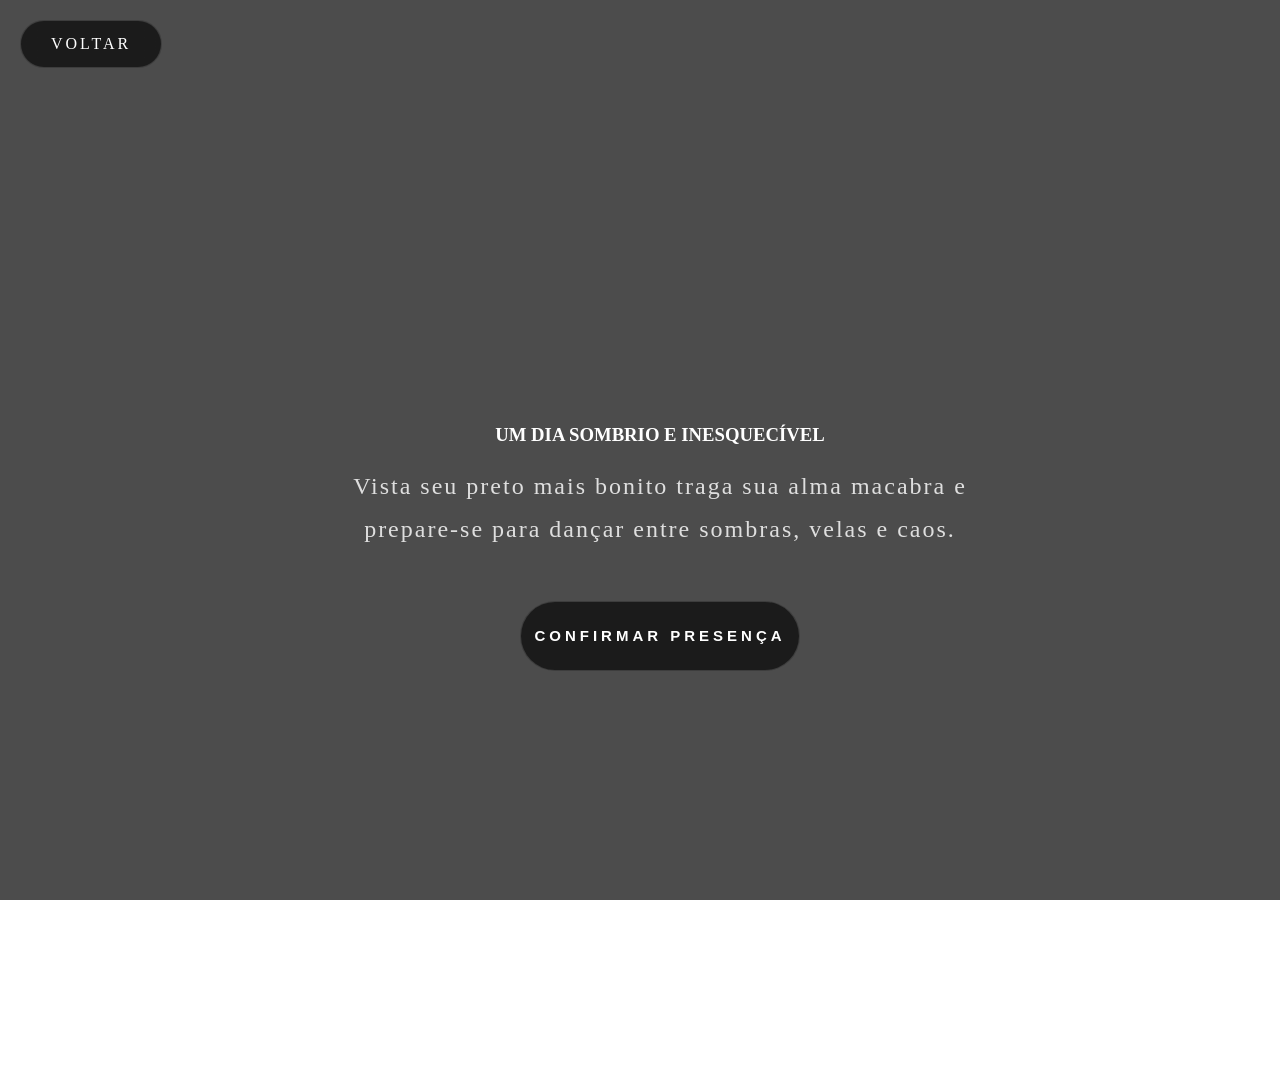
<file: convite.html>
<!DOCTYPE html>
<html lang="pt-BR">

<head>

    <meta charset="UTF-8">

    <meta name="viewport" content="width=device-width, initial-scale=1.0">

    <title>Convite Sombrio</title>

    <link rel="stylesheet" href="convit.css">

</head>
<body>
    <a href="index.html" class="bnt">
        VOLTAR
    </a>
    
    <canvas id="stars"></canvas>
    
        <!-- HERO -->
    
        <section class="hero">
    
            <div class="hero-content">
    
                <h3>
                    UM DIA SOMBRIO E INESQUECÍVEL
                </h3>
    
                <p>
                    Vista seu preto mais bonito traga sua alma macabra e prepare-se para dançar
                    entre sombras, velas e caos.
                </p>
    
                <a href="https://wa.link/1hj1p2" target="_blank">
    <button class="hero-btn">
        CONFIRMAR PRESENÇA
    </button>
</a>
            </div>
    
        </section>
        <script src="convi.js"></script>

</body>

</html>
</file>
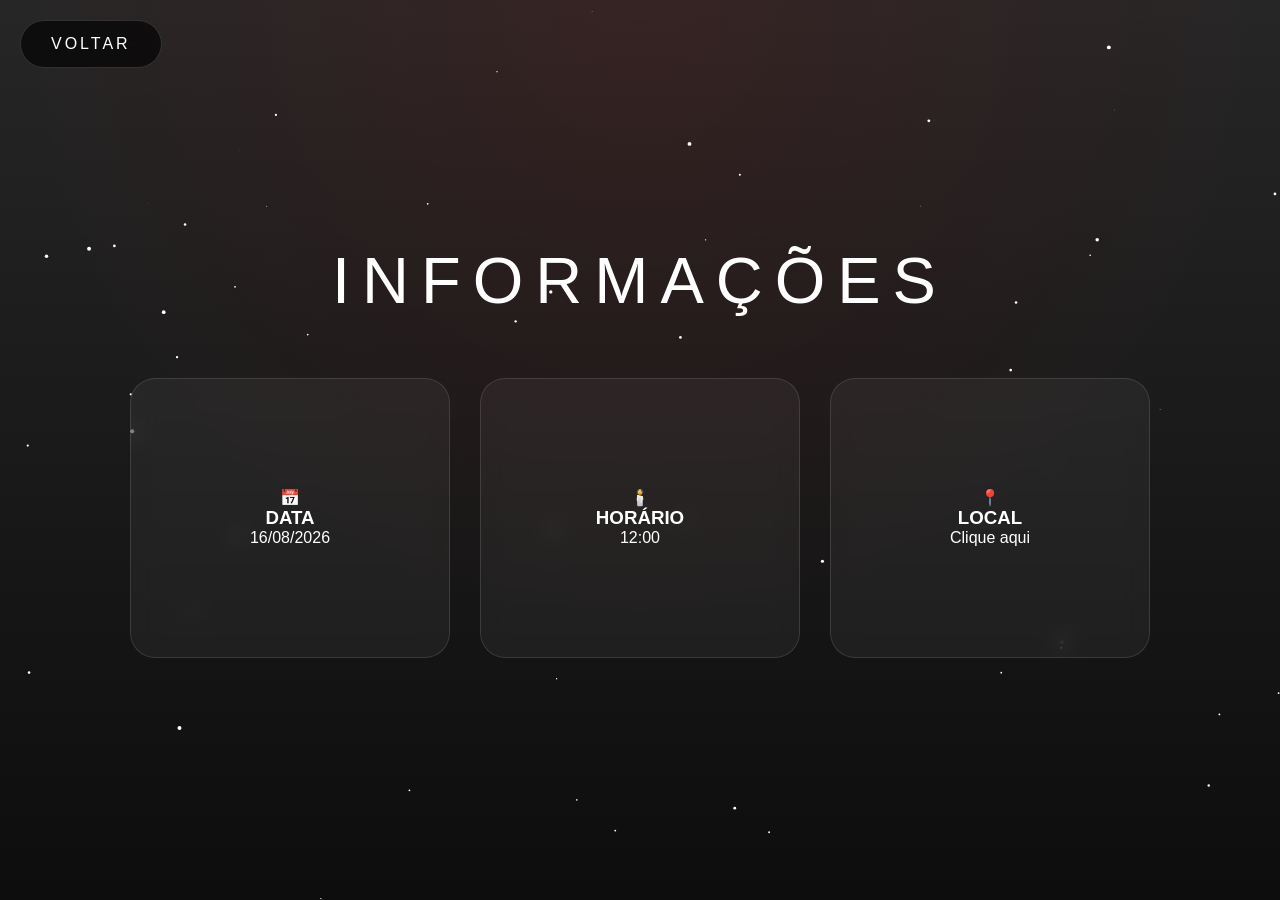
<file: info.html>
<!DOCTYPE html>
<html lang="en">
<head>
  <meta charset="UTF-8">
  <meta name="viewport" content="width=device-width, initial-scale=1.0">
  <title>INFORMAÇÕES</title>
</head>
<link rel="stylesheet" href="stilo.css">
<body>
  
  <!-- BACKGROUND PARTICLES -->
  <canvas id="particles"></canvas>
  
  <!-- BOTÃO VOLTAR -->
  <a href="index.html" class="btn-voltar">VOLTAR</a>
  
  <section class="info-section">
    
    <div class="section-title">INFORMAÇÕES</div>
    
    <div class="cards">
      
      <div class="info-card">
        <span>📅</span>
        <h3>DATA</h3>
        <p>16/08/2026</p>
      </div>
      
      <div class="info-card">
        <span>🕯️</span>
        <h3>HORÁRIO</h3>
        <p>12:00</p>
      </div>
      
      <a href="https://maps.app.goo.gl/3KCnG7RYAEgvD7gK8?g_st=ac" target="_blank" class="info-card"> 
      <span>📍</span>
      <h3>LOCAL</h3>
      <p>Clique aqui</p>
    </a>

  </div>
</section>

<script src="script.js"></script>
</body>
</html>
</file>
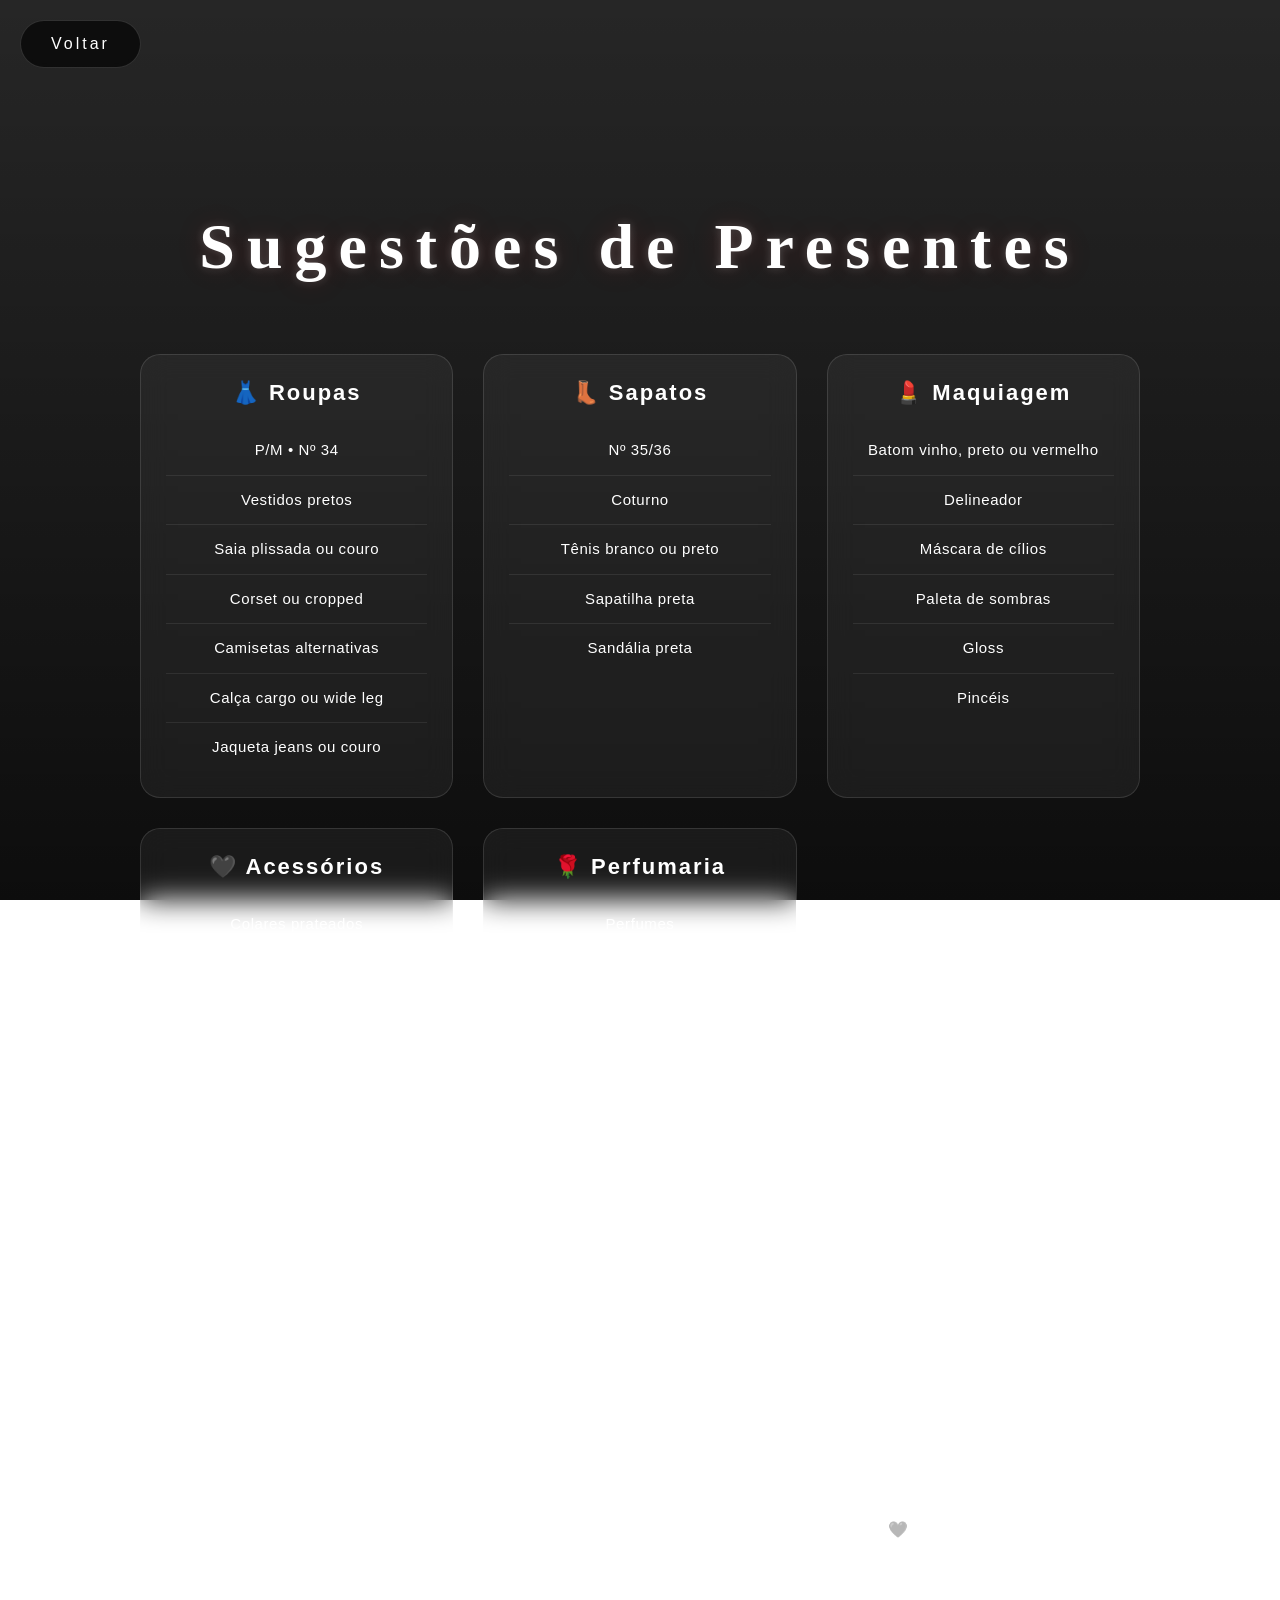
<file: sugestoes.html>
<!DOCTYPE html>
<html lang="en">

<head>
  <meta charset="UTF-8">
  <meta name="viewport" content="width=device-width, initial-scale=1.0">
  <title>PRESENTES</title>
</head>

<link rel="stylesheet" href="style.css">
<body>
  <a href="index.html" class="bnt">
    Voltar
  </a>
  <section class="gifts">

    <h1 class="section-title">Sugestões de Presentes</h1>



    <div class="gift-grid">

      <div class="gift-card">
        <h2>👗 Roupas</h2>

        <ul>
          <li>P/M • Nº 34</li>
          <li>Vestidos pretos</li>
          <li>Saia plissada ou couro</li>
          <li>Corset ou cropped</li>
          <li>Camisetas alternativas</li>
          <li>Calça cargo ou wide leg</li>
          <li>Jaqueta jeans ou couro</li>
        </ul>
      </div>

      <div class="gift-card">
        <h2>👢 Sapatos</h2>

        <ul>
          <li>Nº 35/36</li>
          <li>Coturno</li>
          <li>Tênis branco ou preto</li>
          <li>Sapatilha preta</li>
          <li>Sandália preta</li>
        </ul>
      </div>

      <div class="gift-card">
        <h2>💄 Maquiagem</h2>

        <ul>
          <li>Batom vinho, preto ou vermelho</li>
          <li>Delineador</li>
          <li>Máscara de cílios</li>
          <li>Paleta de sombras</li>
          <li>Gloss</li>
          <li>Pincéis</li>
        </ul>
      </div>

      <div class="gift-card">
        <h2>🖤 Acessórios</h2>

        <ul>
          <li>Colares prateados</li>
          <li>Brincos</li>
          <li>Pulseiras</li>
          <li>Anéis</li>
          <li>Bolsa preta</li>
          <li>Óculos de sol</li>
        </ul>
      </div>

      <div class="gift-card">
        <h2>🌹 Perfumaria</h2>

        <ul>
          <li>Perfumes</li>
          <li>Body Splash</li>
          <li>Hidratante</li>
          <li>Kit Skincare</li>
        </ul>
      </div>

    </div>

  </section>

  <footer class="pix-footer">

    <h3>Ou, se preferir...</h3>

    <p>
      Um Pix de qualquer valor também será muito bem-vindo. 🖤
    </p>

  </footer>
  <script src="presentes.js"></script>
</body>

</html>
</file>
<file: convit.css>
body {
    background:
        linear-gradient(rgba(0, 0, 0, .70),
            rgba(0, 0, 0, .70)),
        url('https://t3.ftcdn.net/jpg/18/03/33/64/360_F_1803336455_ym9RfgcOtAzxKnLD5aM3uXgRTRBOz0vY.jpg');

    background-size: cover;
    background-position: center;
    background-repeat: no-repeat;
    background-attachment: fixed;
}

/* HERO */
.hero {
    width: 100%;
    min-height: 100vh;

    display: flex;
    align-items: center;
    justify-content: center;

    padding: 80px 20px;

    overflow: hidden;
}

/* CONTEÚDO */
.hero-content {
    position: relative;
    z-index: 5;

    max-width: 900px;

    text-align: center;
    color: white;
}

/* TEXTO */
.hero-content p {
    max-width: 700px;
    margin: auto;

    font-size: 24px;
    line-height: 1.8;

    opacity: .82;
    letter-spacing: 2px;
}

/* BOTÃO */
.hero-btn {
    margin-top: 50px;

    width: 280px;
    height: 70px;

    border: none;
    border-radius: 50px;

    background: rgba(0, 0, 0, .637);
    border: 1px solid rgba(255, 255, 255, .15);

    color: rgb(255, 255, 255);

    font-size: 15px;
    font-weight: bold;
    letter-spacing: 4px;

    cursor: pointer;
    transition: .4s;
}

.hero-btn:hover {
    transform: translateY(-5px) scale(1.04);

    box-shadow:
        0 0 20px rgba(71, 48, 48, 0.25),
        0 0 60px rgba(255, 45, 45, 0.15);
}

/* BOTÃO VOLTAR */
.bnt {
    position: fixed;

    top: 20px;
    left: 20px;

    z-index: 1000;

    display: inline-block;

    padding: 14px 30px;

    border-radius: 50px;

    text-decoration: none;

    background: rgba(0, 0, 0, .637);
    border: 1px solid rgba(255, 255, 255, .15);

    color: white;

    letter-spacing: 3px;

    transition: .3s;

    backdrop-filter: blur(10px);
}

.bnt:hover {
    transform: scale(1.05);
    background: rgba(255, 255, 255, .15);

    box-shadow: 0 0 20px rgba(255, 255, 255, .15);
}

body {
    animation: cinema 1.2s ease;
}

@keyframes cinema {
    from {
        opacity: 0;
        transform: scale(1.05);
        filter: blur(10px);
    }

    to {
        opacity: 1;
        transform: scale(1);
        filter: blur(0);
    }
}

.main-title {
    animation: glow 2.5s infinite alternate;
}

@keyframes glow {
    from {
        text-shadow:
            0 0 15px white,
            0 0 30px rgba(255, 255, 255, .3);
    }

    to {
        text-shadow:
            0 0 30px white,
            0 0 70px red;
    }
}

.main-title {
    animation: glow 2.5s infinite alternate;
}

@keyframes glow {
    from {
        text-shadow:
            0 0 15px white,
            0 0 30px rgba(255, 255, 255, .3);
    }

    to {
        text-shadow:
            0 0 30px white,
            0 0 70px red;
    }
}

.main-title {
    animation: glow 2.5s infinite alternate;
}

@keyframes glow {
    from {
        text-shadow:
            0 0 15px white,
            0 0 30px rgba(255, 255, 255, .3);
    }

    to {
        text-shadow:
            0 0 30px white,
            0 0 70px red;
    }
}

.main-title {
    animation: glow 2.5s infinite alternate;
}

@keyframes glow {
    from {
        text-shadow:
            0 0 15px white,
            0 0 30px rgba(255, 255, 255, .3);
    }

    to {
        text-shadow:
            0 0 30px white,
            0 0 70px red;
    }
}

.nav-links a {
    transition: .35s;
}

.nav-links a:hover {

    transform:
        translateY(-6px) scale(1.05);

    box-shadow:
        0 0 15px rgba(255, 255, 255, .25),
        0 0 40px rgba(255, 0, 0, .25),
        0 0 80px rgba(255, 0, 0, .15);

    border: 1px solid rgba(255, 255, 255, .4);
}

.nav-links {

    background: rgba(0, 0, 0, .35);

    padding: 18px 30px;

    border-radius: 60px;

    backdrop-filter: blur(20px);

    border: 1px solid rgba(255, 255, 255, .1);

    box-shadow:
        0 0 25px rgba(255, 255, 255, .08);
}

/* ESTRELAS */
#stars {
    position: fixed;
    inset: 0;

    width: 100%;
    height: 100%;

    z-index: 1;

    pointer-events: none;
}

/* CONTEÚDO NA FRENTE */
.hero {
    position: relative;
    z-index: 2;
}

.bnt {
    z-index: 3;
}

/* ENTRADA DA PÁGINA */
body {
    animation: fadePage 1s ease;
}

@keyframes fadePage {
    from {
        opacity: 0;
        transform: scale(1.03);
    }

    to {
        opacity: 1;
        transform: scale(1);
    }
}

/* BRILHO DO TÍTULO */
.hero-content h3 {
    animation: glow 2s infinite alternate;
}

@keyframes glow {
    from {
        text-shadow: 0 0 10px white;
    }

    to {
        text-shadow:
            0 0 20px white,
            0 0 45px rgba(255, 0, 0, .4);
    }
}
</file>
<file: stilo.css>
/* RESET */
* {
  margin: 0;
  padding: 0;
  box-sizing: border-box;
}

/* BODY */
body {
  min-height: 100vh;

  font-family: Arial;

  background:
    radial-gradient(circle at top, rgba(255, 0, 0, 0.08), transparent 60%),
    linear-gradient(rgba(0, 0, 0, .85), rgba(0, 0, 0, .95)),
    url("https://plus.unsplash.com/premium_photo-1695781208196-58a7520275fc?w=500&auto=format&fit=crop&q=60&ixlib=rb-4.1.0&ixid=M3wxMjA3fDB8MHxzZWFyY2h8MXx8ZGFyayUyMGhhbGxvd2VlbnxlbnwwfHwwfHx8MA%3D%3D");

  background-size: cover;
  background-position: center;
  background-attachment: fixed;

  color: white;

  overflow-x: hidden;
}

/* PARTICULAS */
#particles {
  position: fixed;
  inset: 0;
  z-index: 0;
}

/* CONTEÚDO */
.info-section {
  position: relative;
  z-index: 2;

  min-height: 100vh;

  display: flex;
  flex-direction: column;
  align-items: center;
  justify-content: center;
}

/* TITULO */
.section-title {
  font-size: 65px;
  letter-spacing: 12px;

  margin-bottom: 60px;

  text-align: center;

  animation: glow 2s infinite alternate;
}

@keyframes glow {
  from {
    text-shadow: 0 0 10px white;
  }

  to {
    text-shadow: 0 0 25px white, 0 0 60px red;
  }
}

/* CARDS */
.cards {
  display: flex;
  gap: 30px;
  flex-wrap: wrap;
  justify-content: center;
}

/* CARD */
.info-card {
  width: 260px;
  height: 260px;

  display: flex;
  flex-direction: column;
  justify-content: center;
  align-items: center;

  border-radius: 25px;

  background: rgba(255, 255, 255, 0.05);
  border: 1px solid rgba(255, 255, 255, 0.1);

  backdrop-filter: blur(10px);

  cursor: pointer;

  transition: .4s;

  animation: enter .8s ease forwards;
  opacity: 0;
}

@keyframes enter {
  from {
    transform: translateY(30px);
    opacity: 0;
  }

  to {
    transform: translateY(0);
    opacity: 1;
  }
}

.info-card:hover {
  transform: scale(1.05) translateY(-10px);
  box-shadow: 0 0 40px rgba(255, 0, 0, 0.15);
}

/* BOTÃO VOLTAR */
.btn-voltar {
  position: fixed;
  top: 20px;
  left: 20px;
  z-index: 1000;
  display: inline-block;
  padding: 14px 30px;
  border-radius: 50px;
  text-decoration: none;
  background: rgba(0, 0, 0, .637);
  border: 1px solid rgba(255, 255, 255, .15);
  color: white;
  letter-spacing: 3px;
  transition: .3s;
  backdrop-filter: blur(10px);
}

.btn-voltar:hover {
  transform: scale(1.05);
  background: rgba(255, 255, 255, .15);
  box-shadow: 0 0 20px rgba(255, 255, 255, .15);
}

/* BOTÃO SOM */
.sound-btn {
  position: fixed;
  top: 20px;
  right: 20px;

  padding: 10px 20px;

  border-radius: 20px;

  border: none;

  background: rgba(255, 255, 255, 0.08);

  color: white;

  cursor: pointer;

  z-index: 10;
}
.info-card{
  width:clamp(260px, 28vw, 320px);
  min-height:280px;

  padding:30px;

  display:flex;
  flex-direction:column;
  justify-content:center;
  align-items:center;

  border-radius:25px;

  background:rgba(255,255,255,0.05);
  border:1px solid rgba(255,255,255,0.12);
  backdrop-filter:blur(10px);

  transition:.4s;

  cursor:pointer;
}
.info-card:link,
.info-card:visited,
.info-card:hover,
.info-card:active{
    color:#fff;
    text-decoration:none;
}
/* ===== RESPONSIVO GERAL ===== */

html, body{
  width:100%;
  overflow-x:hidden;
}

/* tablets */
@media (max-width:1024px){

  .section-title{
    font-size:48px;
    letter-spacing:6px;
  }

  .info-card{
    width:220px;
    height:220px;
  }

}

/* celulares */
@media (max-width:768px){

  .section-title{
    font-size:32px;
    letter-spacing:4px;
    margin-bottom:40px;
    text-align:center;
  }

  .cards{
    flex-direction:column;
    align-items:center;
  }

  .info-card{
    width:90%;
    max-width:320px;
    height:auto;
    padding:25px;
  }

  .btn-voltar{
    top:12px;
    left:12px;
    padding:10px 18px;
    font-size:12px;
  }

  .info-card h3{
    font-size:18px;
  }

  .info-card p{
    font-size:14px;
  }

}

/* celulares pequenos */
@media (max-width:400px){

  .section-title{
    font-size:26px;
  }

  .info-card{
    padding:18px;
  }

}
</file>
<file: style.css>
/* RESET */
* {
  margin: 0;
  padding: 0;
  box-sizing: border-box;
}

/* BODY */
body {
  min-height: 100vh;

  background:
    linear-gradient(rgba(0, 0, 0, .85),
      rgba(0, 0, 0, .95)),
    url("https://picjumbo.com/wp-content/uploads/dark-halloween-background-with-glowing-halloween-pumpkins-free-image.jpeg");

  background-size: cover;
  background-position: center;
  background-attachment: fixed;

  color: white;

  font-family: 'Montserrat', sans-serif;

  padding: 40px 20px;

  animation: fadePage 1.2s ease;
}

/* ENTRADA DA PÁGINA */
@keyframes fadePage {
  from {
    opacity: 0;
    transform: scale(1.02);
  }
  to {
    opacity: 1;
    transform: scale(1);
  }
}

/* BOTÃO VOLTAR */
.botao {
  position: fixed;
  top: 20px;
  left: 20px;

  padding: 14px 30px;

  border-radius: 50px;

  text-decoration: none;

  background: rgba(0, 0, 0, 0.6);
  border: 1px solid rgba(255, 255, 255, 0.15);

  color: white;

  letter-spacing: 3px;

  transition: .3s;

  backdrop-filter: blur(10px);
}

.botao:hover {
  transform: scale(1.08);

  background: rgba(255, 255, 255, 0.12);

  box-shadow:
    0 0 20px rgba(255, 255, 255, 0.15),
    0 0 40px rgba(255, 0, 0, 0.08);
}

/* TITULO */
.section-title {
  margin-top: 70px;

  text-align: center;

  font-size: 60px;

  letter-spacing: 12px;

  font-family: 'Cinzel', serif;

  text-shadow:
    0 0 10px rgba(255, 255, 255, 0.2),
    0 0 30px rgba(255, 0, 0, 0.15);

  animation: glowTitle 2.5s infinite alternate;
}

/* GLow animado */
@keyframes glowTitle {
  from {
    text-shadow:
      0 0 10px rgba(255, 255, 255, 0.2),
      0 0 20px rgba(255, 0, 0, 0.1);
  }
  to {
    text-shadow:
      0 0 20px rgba(255, 255, 255, 0.4),
      0 0 50px rgba(255, 0, 0, 0.25);
  }
}

/* GRID */
.gift-grid {
  margin-top: 70px;

  display: grid;

  grid-template-columns: repeat(auto-fit, minmax(220px, 1fr));

  gap: 25px;

  max-width: 1000px;

  margin-left: auto;
  margin-right: auto;
}

/* CARDS */
.gift-card {
  padding: 35px 20px;

  border-radius: 25px;

  background: rgba(255, 255, 255, 0.04);

  border: 1px solid rgba(255, 255, 255, 0.1);

  text-align: center;

  font-size: 18px;

  letter-spacing: 2px;

  transition: .4s;

  backdrop-filter: blur(10px);

  cursor: pointer;

  animation: cardEnter .6s ease forwards;
  opacity: 0;
}

/* entrada escalonada */
.gift-card:nth-child(1) { animation-delay: .1s; }
.gift-card:nth-child(2) { animation-delay: .2s; }
.gift-card:nth-child(3) { animation-delay: .3s; }
.gift-card:nth-child(4) { animation-delay: .4s; }
.gift-card:nth-child(5) { animation-delay: .5s; }
.gift-card:nth-child(6) { animation-delay: .6s; }
.gift-card:nth-child(7) { animation-delay: .7s; }
.gift-card:nth-child(8) { animation-delay: .8s; }

@keyframes cardEnter {
  from {
    opacity: 0;
    transform: translateY(30px);
  }
  to {
    opacity: 1;
    transform: translateY(0);
  }
}

/* HOVER NEON */
.gift-card:hover {
  transform: translateY(-10px) scale(1.05);

  border: 1px solid rgba(255, 255, 255, 0.25);

  box-shadow:
    0 0 15px rgba(255, 255, 255, 0.1),
    0 0 40px rgba(255, 0, 0, 0.15);
}

/* FOOTER */
footer {
  margin-top: 90px;

  text-align: center;

  opacity: 0.5;

  letter-spacing: 2px;
}

/* RESPONSIVO */
@media (max-width: 600px) {

  .section-title {
    font-size: 38px;
    letter-spacing: 5px;
  }

  .gift-card {
    font-size: 16px;
  }
}.gifts{
    width:min(1100px,90%);
    margin:auto;
    padding:100px 0;
}

.section-title{
    font-size:clamp(2.5rem,5vw,4rem);
    text-align:center;
    font-family:'Cinzel', serif;
    margin-bottom:15px;
}

.section-subtitle{
    max-width:650px;
    margin:auto;
    text-align:center;
    opacity:.75;
    line-height:1.8;
    margin-bottom:70px;
}

.gift-grid{

    display:grid;

    grid-template-columns:
    repeat(auto-fit,minmax(260px,1fr));

    gap:30px;

}

.gift-card,
.info-card{

  background:rgba(255,255,255,.05);
  border:1px solid rgba(255,255,255,.12);
  backdrop-filter:blur(14px);

  border-radius:20px;
  padding:25px;

  transition:.35s;

}

.gift-card:hover,
.info-card:hover{
  transform:translateY(-8px) scale(1.02);
  border-color:rgba(255,255,255,.25);
}



.gift-card h2{

    margin-bottom:20px;

    font-size:22px;

}
.gift-card ul{

    list-style:none;

    padding:0;

    margin:0;

    font-family:'Montserrat', sans-serif;

    font-size:15px;

    font-weight:300;

    letter-spacing:.6px;

    line-height:1.9;

}

.gift-card li{

    padding:10px 0;

    border-bottom:1px solid rgba(255,255,255,.08);

}

.gift-card li:last-child{

    border:none;

}

.pix-footer{

    margin-top:90px;

    padding:60px 20px;

    text-align:center;

    border-top:1px solid rgba(255,255,255,.08);

}

.pix-footer h3{

    font-size:28px;

    margin-bottom:15px;

}

.pix-footer p{

    opacity:.75;

    margin-bottom:25px;

}

.pix-btn{

    padding:16px 45px;

    border:none;

    border-radius:50px;

    background:#fff;

    color:#000;

    font-weight:600;

    cursor:pointer;

    transition:.3s;

}

.pix-btn:hover{

    transform:scale(1.05);

}
/* BOTÃO VOLTAR */
.bnt {
    position: fixed;

    top: 20px;
    left: 20px;

    z-index: 1000;

    display: inline-block;

    padding: 14px 30px;

    border-radius: 50px;

    text-decoration: none;

    background: rgba(0, 0, 0, .637);
    border: 1px solid rgba(255, 255, 255, .15);

    color: white;

    letter-spacing: 3px;

    transition: .3s;

    backdrop-filter: blur(10px);
}

.bnt:hover {
    transform: scale(1.05);
    background: rgba(255, 255, 255, .15);

    box-shadow: 0 0 20px rgba(255, 255, 255, .15);
}
.hidden{
  opacity:0;
  transform:translateY(30px);
  transition:all .7s ease;
}

.show{
  opacity:1;
  transform:translateY(0);
}
@media(max-width:768px){

  .gift-grid,
  .cards{
    grid-template-columns:1fr;
  }

  .btn-back{
    top:12px;
    left:12px;
    padding:10px 16px;
    font-size:11px;
  }

}
</file>
